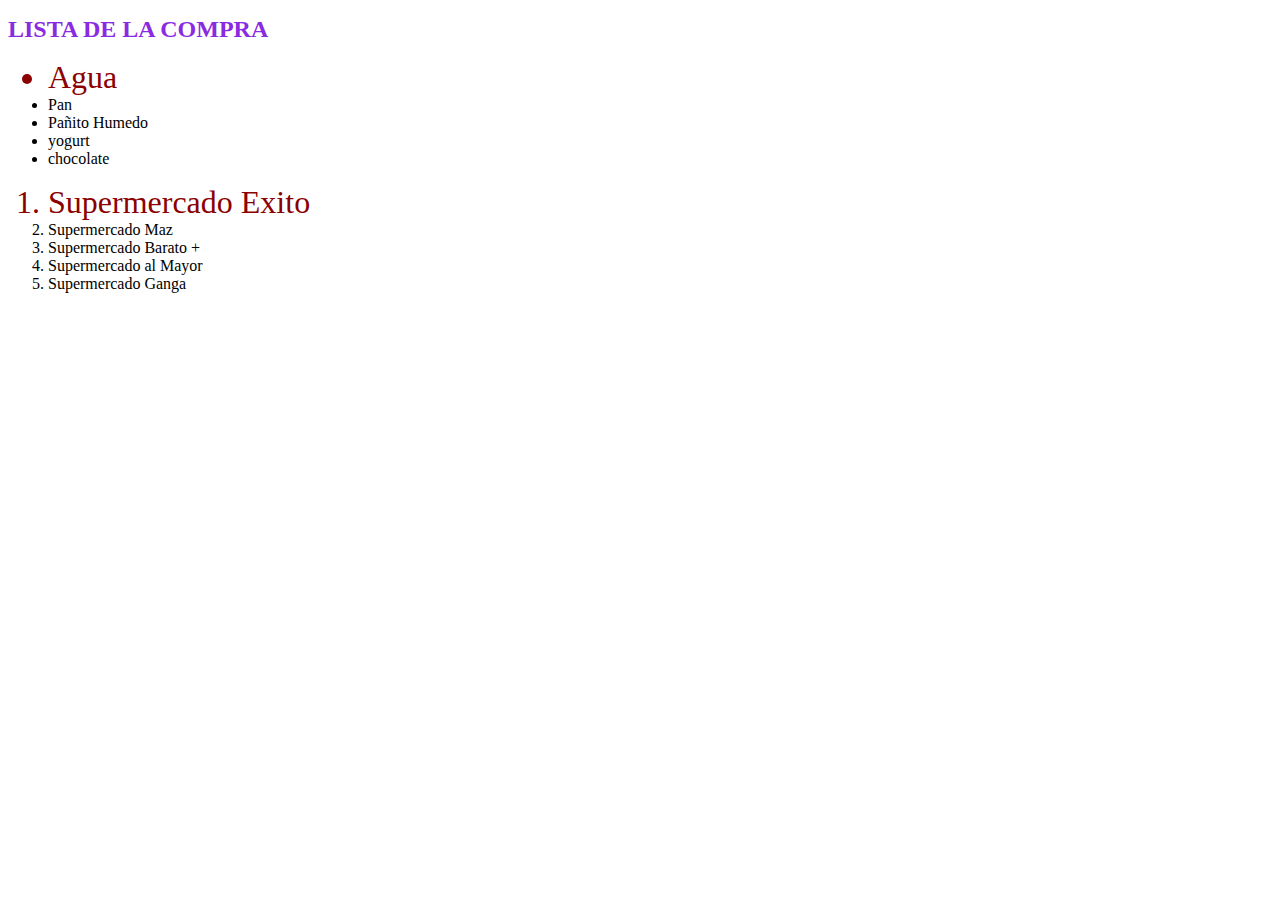
<file: html/intro css/index.html>
<!DOCTYPE html>
<html lang="en">
<head>
    <meta charset="UTF-8">
    <meta http-equiv="X-UA-Compatible" content="IE=edge">
    <meta name="viewport" content="width=device-width, initial-scale=1.0">
    <link rel="stylesheet" href="style.css">
    <title>Ganando precisión con los selectores en CSS</title>
</head>
<body>
    <h1 id="titulo" class="encabezado">Lista de la compra</h1>
    <ul>
        <li id="elemento-1">Agua</li>
        <li id="elmento-2">Pan</li>
        <li id="elemento-3">Pañito Humedo</li>
        <li id="elemento-4">yogurt</li>
        <li id="elemento-5">chocolate</li>
    </ul>

    <ol>
        <li id="elemento-1">Supermercado Exito</li>
        <li id="elmento-2">Supermercado Maz</li>
        <li id="elemento-3">Supermercado Barato +</li>
        <li id="elemento-4">Supermercado al Mayor</li>
        <li id="elemento-5">Supermercado Ganga</li>
    </ol>
</body>
</html>
</file>
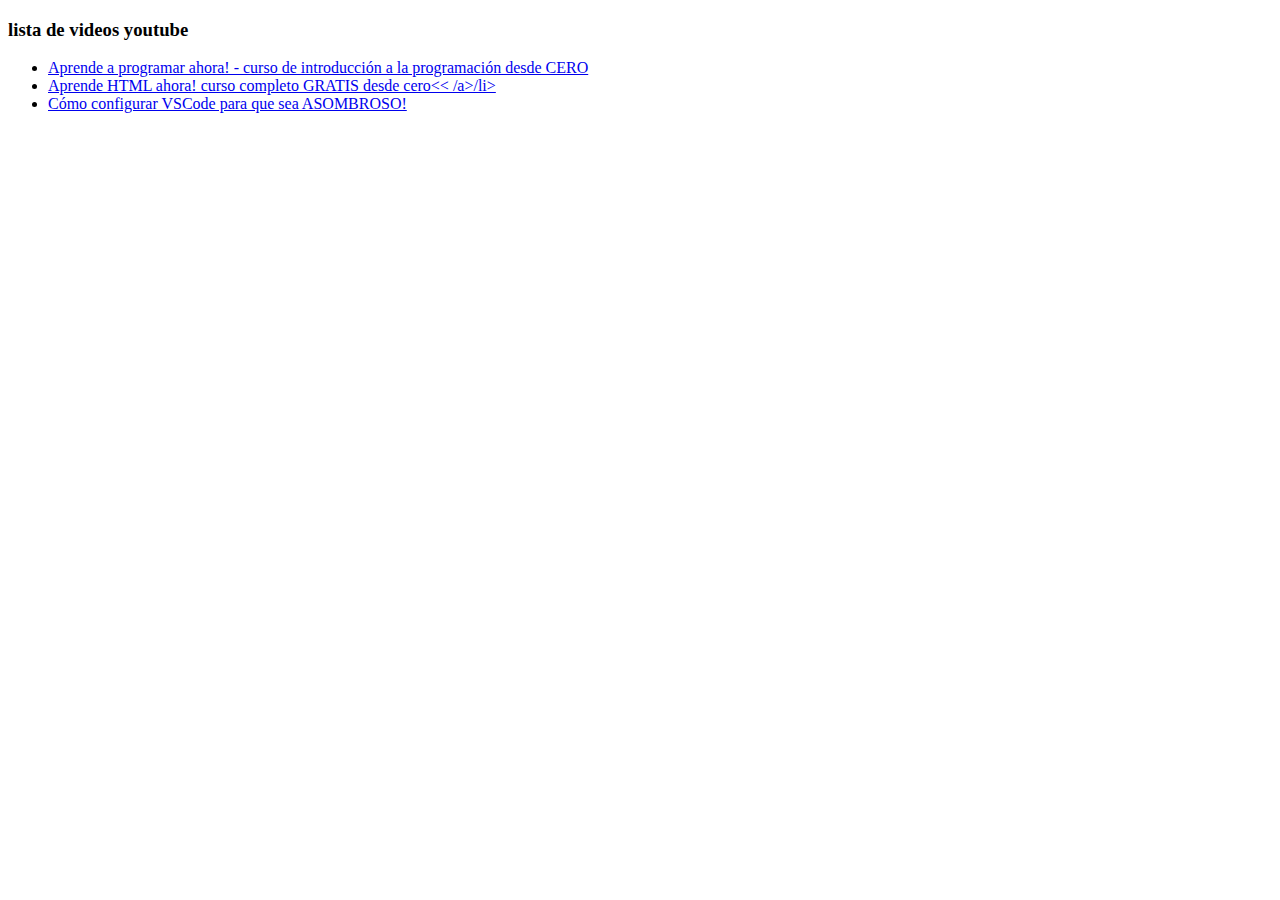
<file: html/ejercicio1.html>
<!DOCTYPE html>
<html>

<head>
    <title>Ejercicio de Introducción a HTML en OpenBootcamp</title>
</head>

<body>
    <!-- Este es mi primer comentario de dos líneas-->
    <!-- Aprendiendo a documentar mi código con OpenBootcamp -->
    <h3>lista de videos youtube</h3>
    <div>
        <ul>
            <li>
                <a href="https://www.youtube.com/watch?v=VxrIZGQfxmE&ab_channel=HolaMundo">Aprende a programar ahora! -
                    curso de introducción a la programación desde CERO</a>
            </li>
            <li><a href="https://www.youtube.com/watch?v=MJkdaVFHrto&ab_channel=HolaMundo">Aprende HTML ahora! curso
                    completo GRATIS desde cero<< /a>/li>
            <li><a href="https://www.youtube.com/watch?v=HiVnGgYudLY&ab_channel=HolaMundo">Cómo configurar VSCode para
                    que sea ASOMBROSO!</a></li>
        </ul>
    </div>
</body>

</html>
</file>
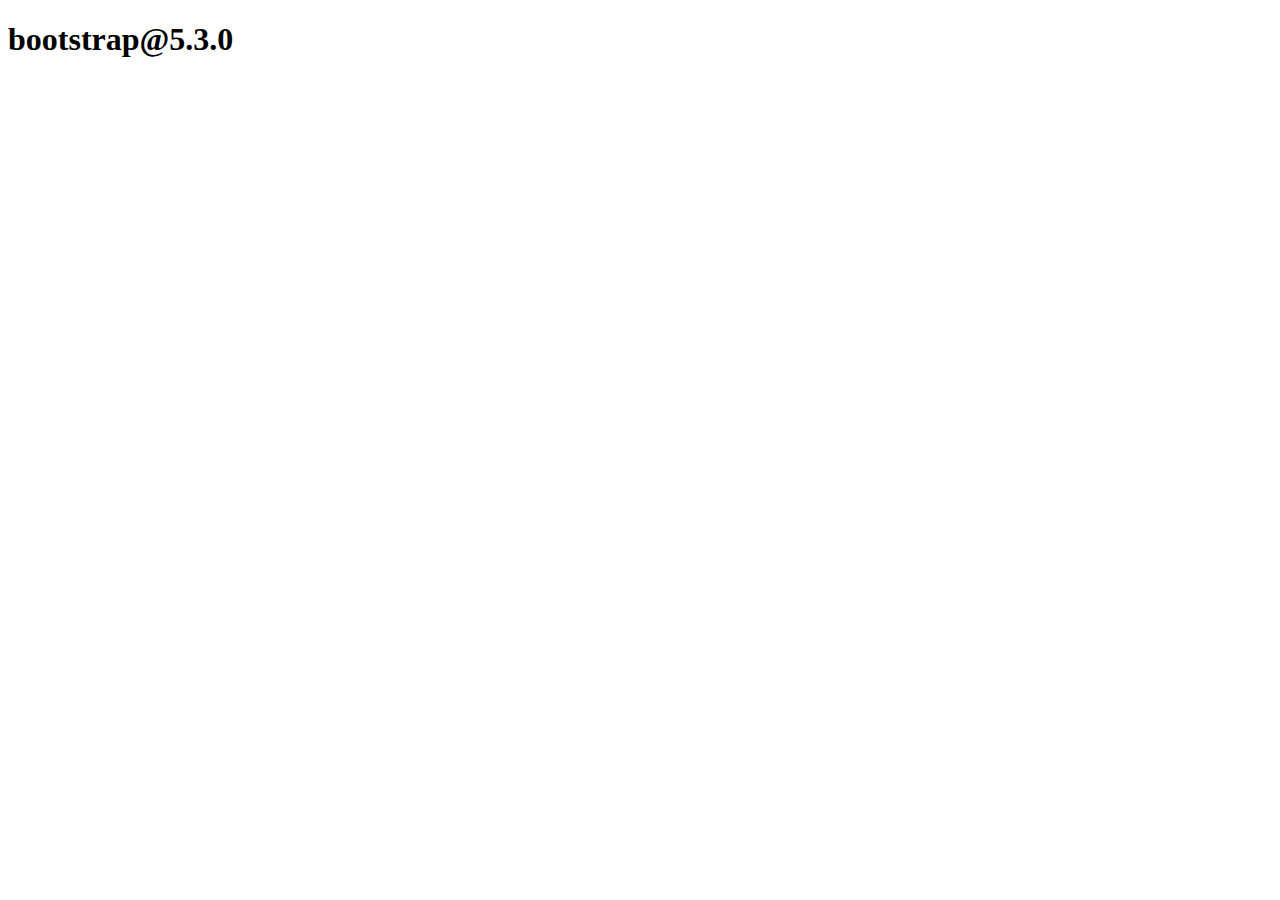
<file: html/08-Bootstrap/bootstrap.html>
<!DOCTYPE html>
<html lang="en">
<head>
    <meta charset="UTF-8">
    <meta http-equiv="X-UA-Compatible" content="IE=edge">
    <meta name="viewport" content="width=device-width, initial-scale=1.0">
    <title>Introducción a Bootstrap</title>
    <link href="https://cdn.jsdelivr.net/npm/bootstrap@5.3.0-alpha3/dist/css/bootstrap.min.css" rel="stylesheet" integrity="sha384-KK94CHFLLe+nY2dmCWGMq91rCGa5gtU4mk92HdvYe+M/SXH301p5ILy+dN9+nJOZ" crossorigin="anonymous">
</head>
<body>
    <div>
    <h1>bootstrap@5.3.0</h1>
    </div>
</body>
<script src="https://cdn.jsdelivr.net/npm/bootstrap@5.3.0-alpha3/dist/js/bootstrap.bundle.min.js" integrity="sha384-ENjdO4Dr2bkBIFxQpeoTz1HIcje39Wm4jDKdf19U8gI4ddQ3GYNS7NTKfAdVQSZe" crossorigin="anonymous"></script>
</html>
</file>
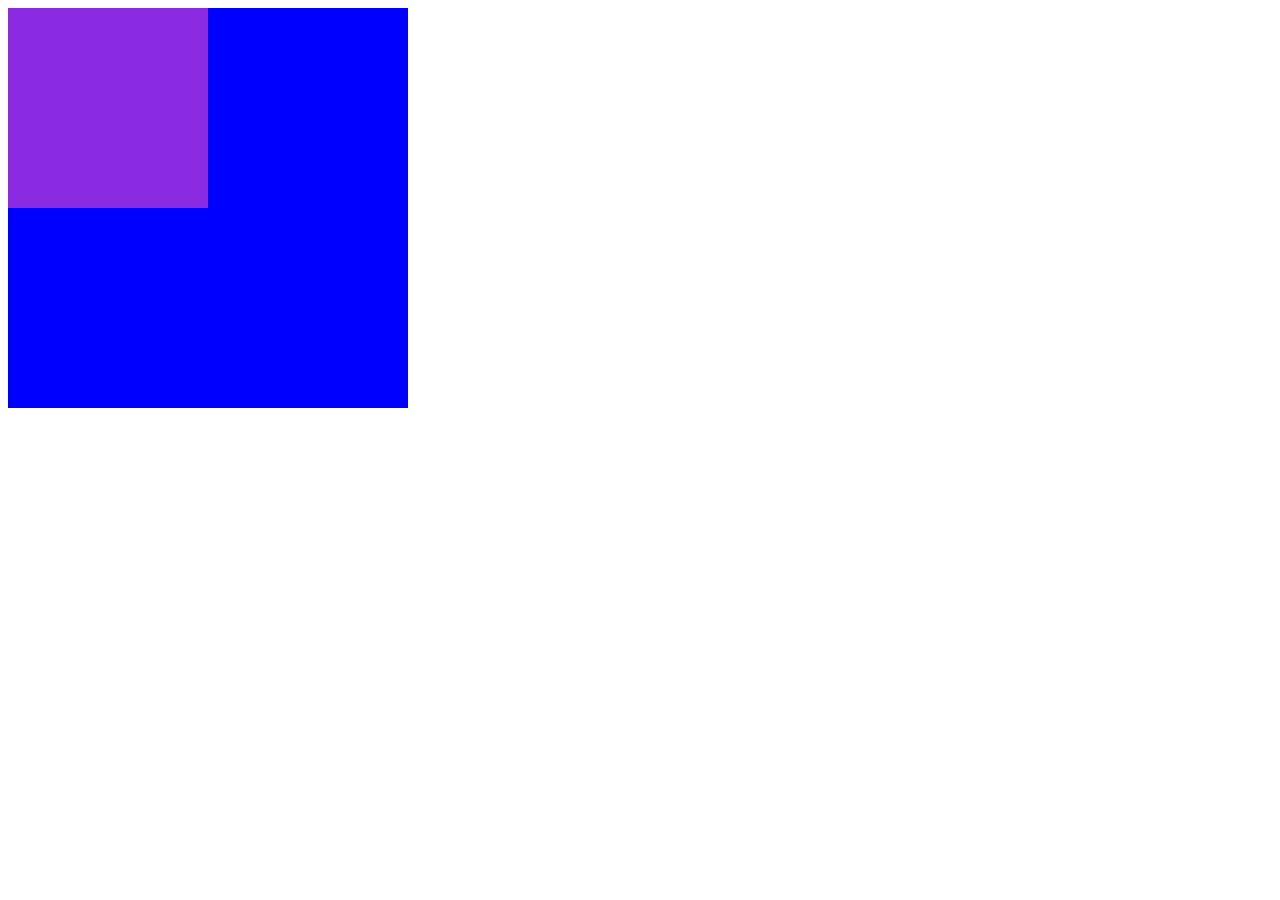
<file: html/09-Animaciones/animacion.html>
<!DOCTYPE html>
<html lang="en">
<head>
    <meta charset="UTF-8">
    <meta http-equiv="X-UA-Compatible" content="IE=edge">
    <meta name="viewport" content="width=device-width, initial-scale=1.0">
    <link rel="stylesheet" href="./animaciones.css/animacion.css">
    <title>Animaciones</title>
</head>
<body>
    <div class="padre">
        <div class="hijo">
            
        </div>
    </div>
</body>
</html>
</file>
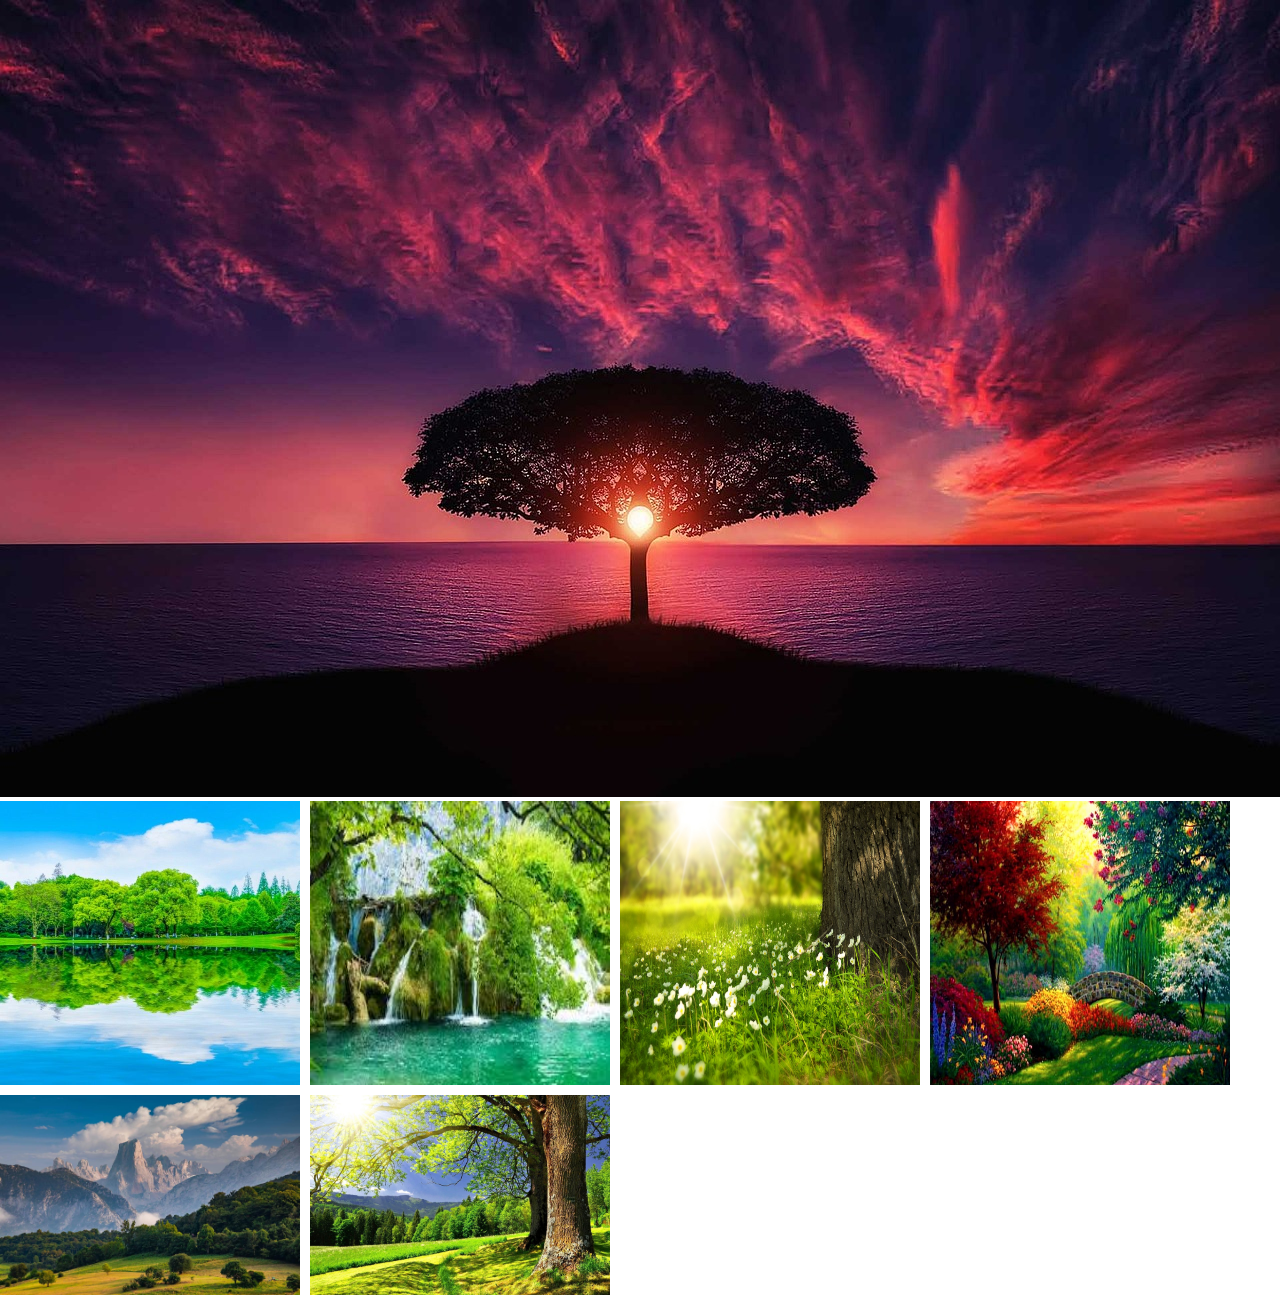
<file: html/Disposiciones/ejercicioDisposicion.html>
<!DOCTYPE html>
<html lang="en">
<head>
    <meta charset="UTF-8">
    <meta http-equiv="X-UA-Compatible" content="IE=edge">
    <meta name="viewport" content="width=device-width, initial-scale=1.0">
    <title>Disposicion de elmentos en CSS</title>
    <link rel="stylesheet" href="Css/Dispo.css">
</head>
<body>
    <div>
        <img class="imagen-principal" src="img/tree-736885_1280.jpg" alt="imagen-principal">
    </div>
  <div class="galeria">
    <img class="imagen-galeria" src="img/849bd496fa56c439735d5d0d88816125.jpg" alt="imagen_1">
    <img class="imagen-galeria" src="img/descarga.jpeg" alt="imagen_2">
    <img class="imagen-galeria" src="img/flowers-276014_1280.jpg" alt="imagen_3">
    <img class="imagen-galeria" src="img/HD-wallpaper-pretty-nature-tree-bridge-grass-flower-garden-nature.jpg" alt="imagen_4">
    <img class="imagen-galeria" src="img/pico-urriellu-adobestock-ksRC--1350x900@El Comercio.jpg" alt="imagen_5">
    <img class="imagen-galeria" src="img/Sommerlandschaft-Bilder-30.jpg" alt="imagen_6">
</div>
   
   
</body>
</html>
</file>
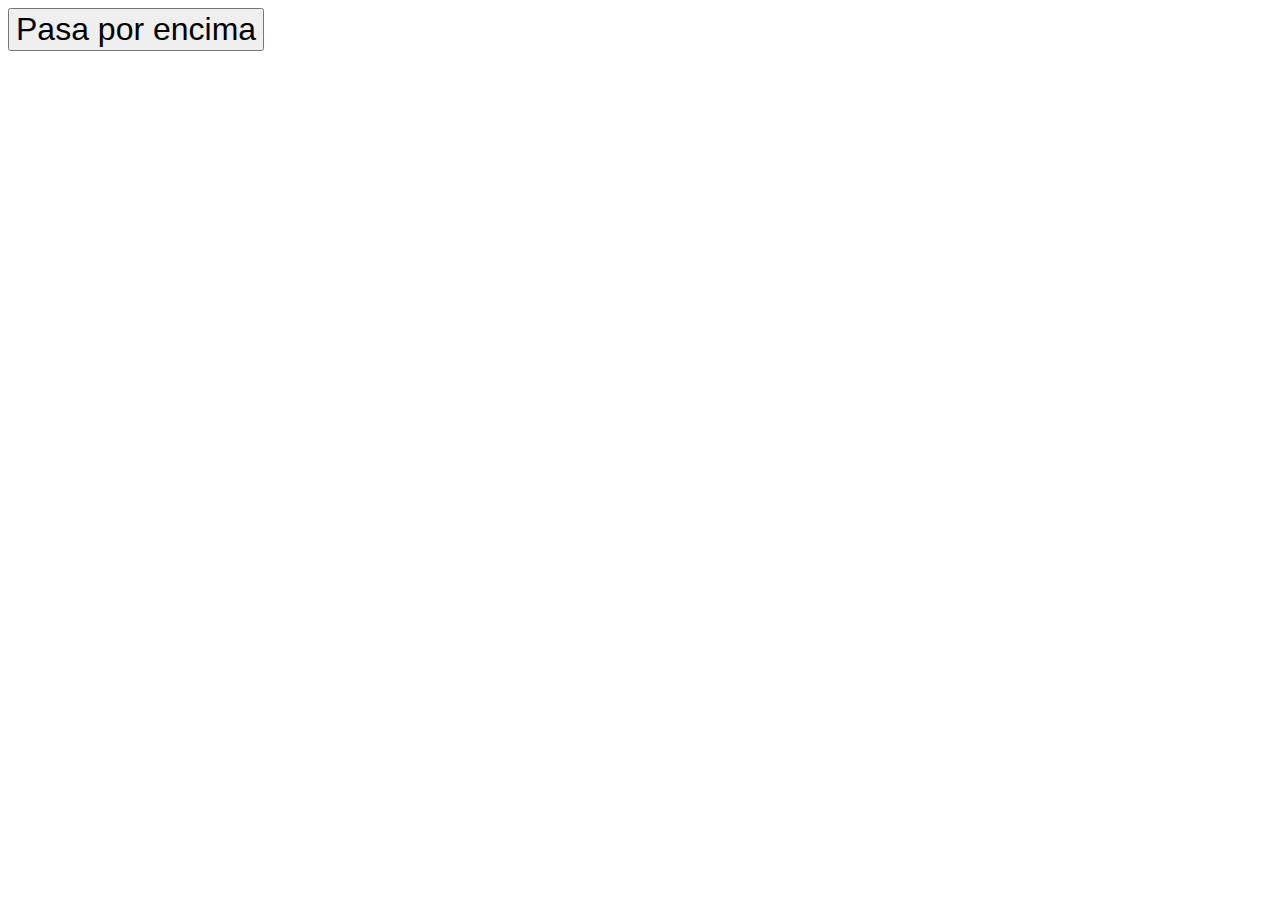
<file: html/Ejercicio-06/Ejercicio-06.html>
<!DOCTYPE html>
<html lang="en">
<head>
    <meta charset="UTF-8">
    <meta http-equiv="X-UA-Compatible" content="IE=edge">
    <meta name="viewport" content="width=device-width, initial-scale=1.0">
    <link rel="stylesheet" href="./css/Ejercicio-06.css">
    <title>Selectores, pseudo-clases y pseudo-elementos en CSS</title>
</head>
<body>
    <div>
        <button class="button"></button>
    </div>
</body>
</html>
</file>
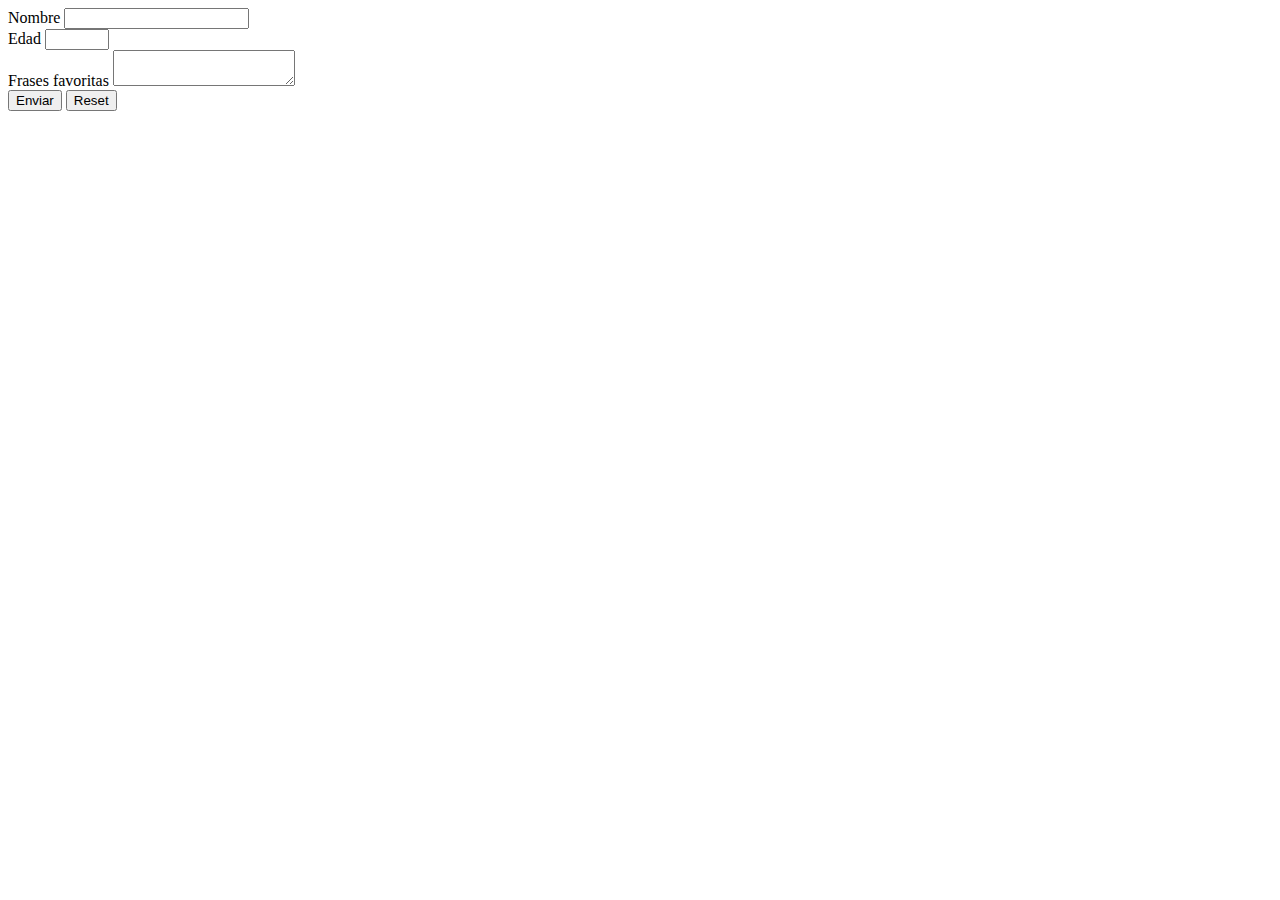
<file: html/formulario tablas/ejercicio2.1.html>
<!DOCTYPE html>
<html lang="es">
  <head>
    <meta charset="UTF-8" />
    <meta http-equiv="X-UA-Compatible" content="IE=edge" />
    <meta name="viewport" content="width=device-width, initial-scale=1.0" />
    <title>Ejercicio 02 - Formularios en HTML</title>
  </head>

  <body>
    <form action="/">
      <div>
        <label for="nombre">Nombre</label>
        <input name="nombre" id="nombre" />
      </div>
      <div>
        <label for="edad">Edad</label>
        <input type="number" name="edad" id="edad" min="0" max="110">
      </div>

      <div>
        <label for="frase">Frases favoritas</label>
        <textarea name="frase" id="frase" ></textarea>
      </div>
      <button>Enviar</button>
      <button type="reset">Reset</button>
    </form>
  </body>
</html>
</file>
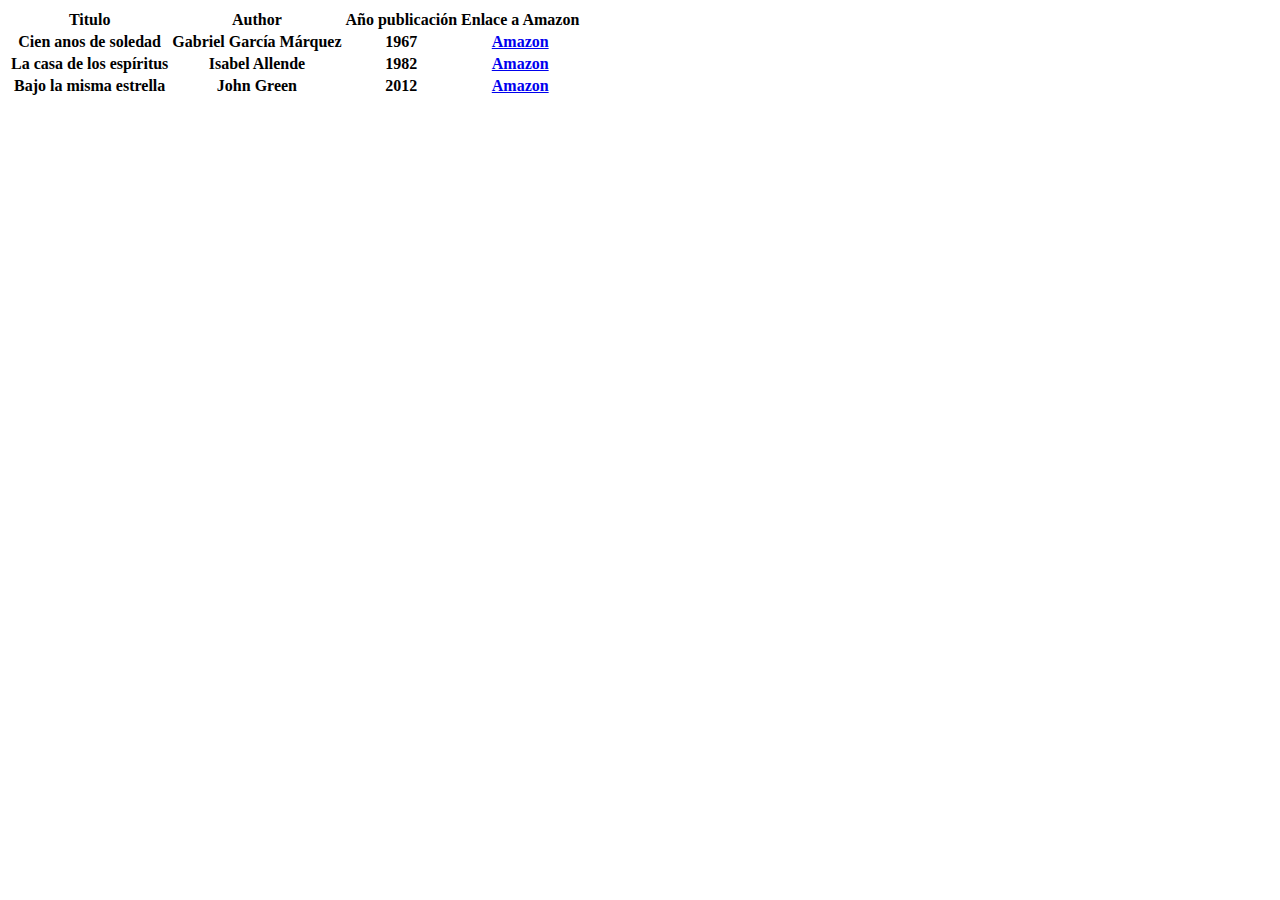
<file: html/formulario tablas/tabla.html>
<!DOCTYPE html>
<html lang="en">
<head>
    <meta charset="UTF-8">
    <meta http-equiv="X-UA-Compatible" content="IE=edge">
    <meta name="viewport" content="width=device-width, initial-scale=1.0">
    <title>Ejercicio 02/2 - Tablas en HTML</title>
</head>
<body>
    <!--El body debe contener una tabla que cumpla las siguientes 
        características Las columnas serán las siguientes:
         "Título", "Autor", "Año de publicación", "Enlace a Amazon"
Debe tener tres entradas, que corresponderán a tus tres libros favoritos-->
<table>
    <tr>
        <th>Titulo</th>
        <th>Author</th>
        <th>Año publicación</th>
        <th>Enlace a Amazon</th>
    </tr>

    <tr>
        <th>Cien anos de soledad</th>
        <th>Gabriel García Márquez</th>
        <th>1967</th>
        <th><a href="https://www.amazon.es/dp/8420471836?linkCode=ogi&tag=esquirespain-21&ascsubtag=[artid|2119.a.14435994[src|[ch|">Amazon</a></th>
    </tr>

    <tr>
        <th>La casa de los espíritus</th>
        <th>Isabel Allende</th>
        <th>1982</th>
        <th><a href="https://www.amazon.com/-/es/Isabel-Allendes/dp/980293626X">Amazon</a></th>
    </tr>

    <tr>
        <th>Bajo la misma estrella</th>
        <th>John Green</th>
        <th>2012</th>
        <th><a href="https://www.amazon.com/-/es/John-Green/dp/0804171084">Amazon</a></th>
    </tr>
</table>

</body>
</html>
</file>
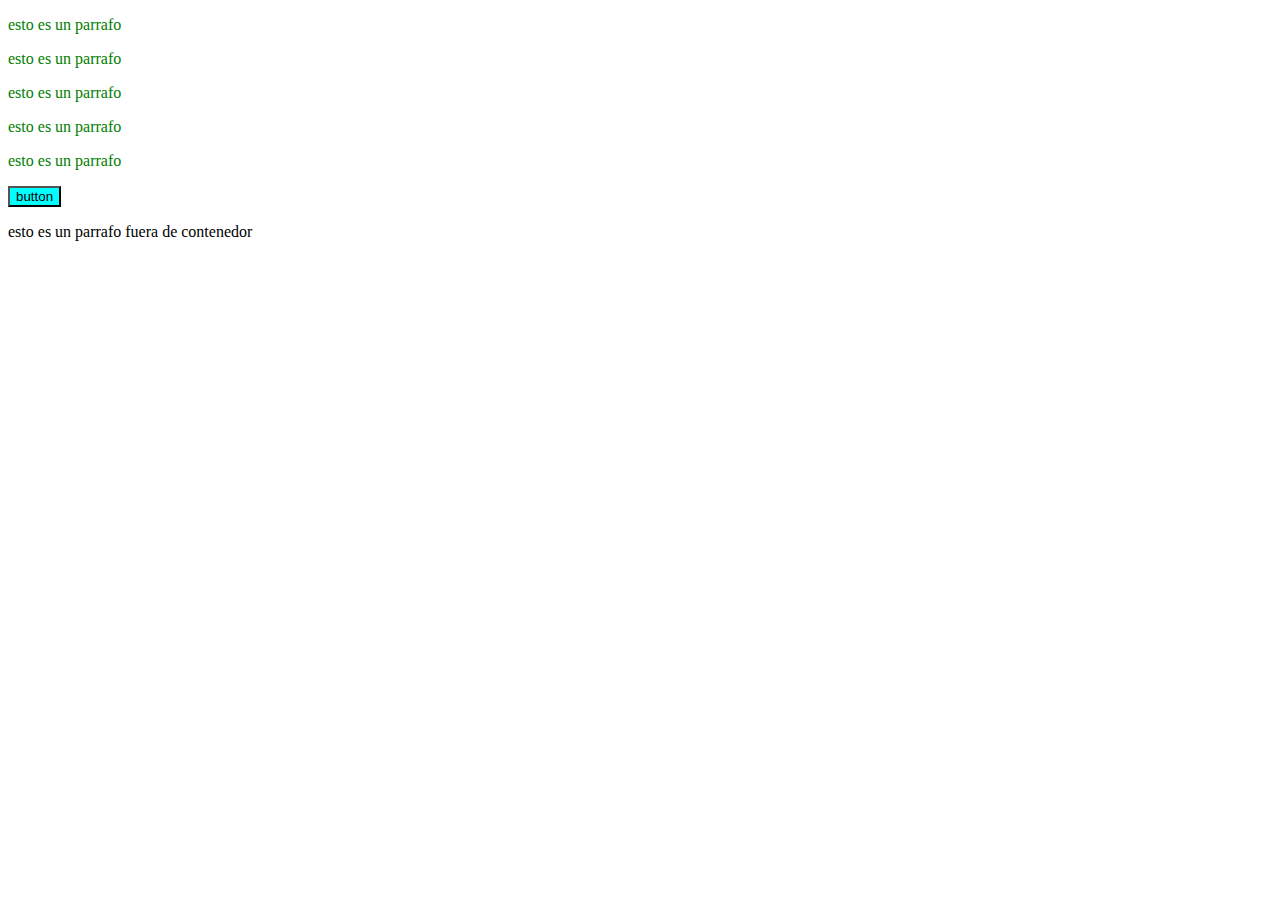
<file: html/06-Selectores/html/selectores.html>
<!DOCTYPE html>
<html lang="en">
<head>
    <meta charset="UTF-8">
    <meta http-equiv="X-UA-Compatible" content="IE=edge">
    <meta name="viewport" content="width=device-width, initial-scale=1.0">
    <title>Document</title>
    <link rel="stylesheet" href="../Css/selectores.css ">
</head>
<body>
    <div class="contenedor">
        <p>esto es un parrafo</p>
        <p>esto es un parrafo</p>
        <p>esto es un parrafo</p>
        <p>esto es un parrafo</p>
        <p>esto es un parrafo</p>
        <button id="button-contenedor">button</button>
    </div>
    <p>esto es un parrafo fuera de contenedor</p>

</body>
</html>
</file>
<file: html/intro css/style.css>
#titulo{
    font-size: 18pt;

}

.encabezado{
   
    text-transform: uppercase;
    color: blueviolet;
}

#elemento-1{
    color: darkred;
    font-size: 2rem;
}
</file>
<file: html/09-Animaciones/animaciones.css/animacion.css>
.padre{
    width: 400px;
    height: 400px;
    background-color: blue;
}

.hijo{
    width: 50%;
    height: 50%;
    background-color:blueviolet;
    /*transition: transform 1s ease-in 2s;*/
    animation: traslacion 5s ease-in-out infinite forwards alternate ;
   
}

.padre:hover .hijo{
    /* transform: translateX(100%);
    background-color: aqua; */
    animation-play-state: paused;
    
}

@keyframes traslacion{
    0%{
        background-color: brown;
        transform: translateX(0%) translateY(0%);
    }
    25%{
        background-color: rgb(34, 32, 151);
        transform: translateX(100%) translateY(0%);
    }
    50%{
        background-color: chartreuse;
        transform: translateX(100%) translateY(100%);
    }
    75%{
        background-color: rgb(177, 92, 12);
        transform: translateX(0%) translateY(100%);
    }
    100%{
        background-color: brown;
        transform: translateX(0%) translateY(0%);
    }
   
   
}
</file>
<file: html/Disposiciones/Css/Dispo.css>
*{
    padding: 0;
    margin: 0;
}
.imagen-principal{
    width: 100vw;

}

.galeria{
    
    display: flex;
    flex-wrap: wrap;
    gap: 10px;
}
.imagen-galeria{
    width: 300px;
    

}

.imagen-galeria:hover{
    opacity: 0.3;
    cursor: pointer;    
}
</file>
<file: html/Ejercicio-06/css/Ejercicio-06.css>
button::before{
    content: 'Pasa por encima';
    font-size: xx-large;
}
button:hover::before{
    content: 'Hecho';
    
}
.button:hover{
    color: aliceblue;
    background-color: green;
}
</file>
<file: html/06-Selectores/Css/selectores.css>
.p-contenedor{
    color: green;
}

.contenedor p{
    color: green;
}

.contenedor #button-contenedor{
    background-color: aqua;
}
</file>
